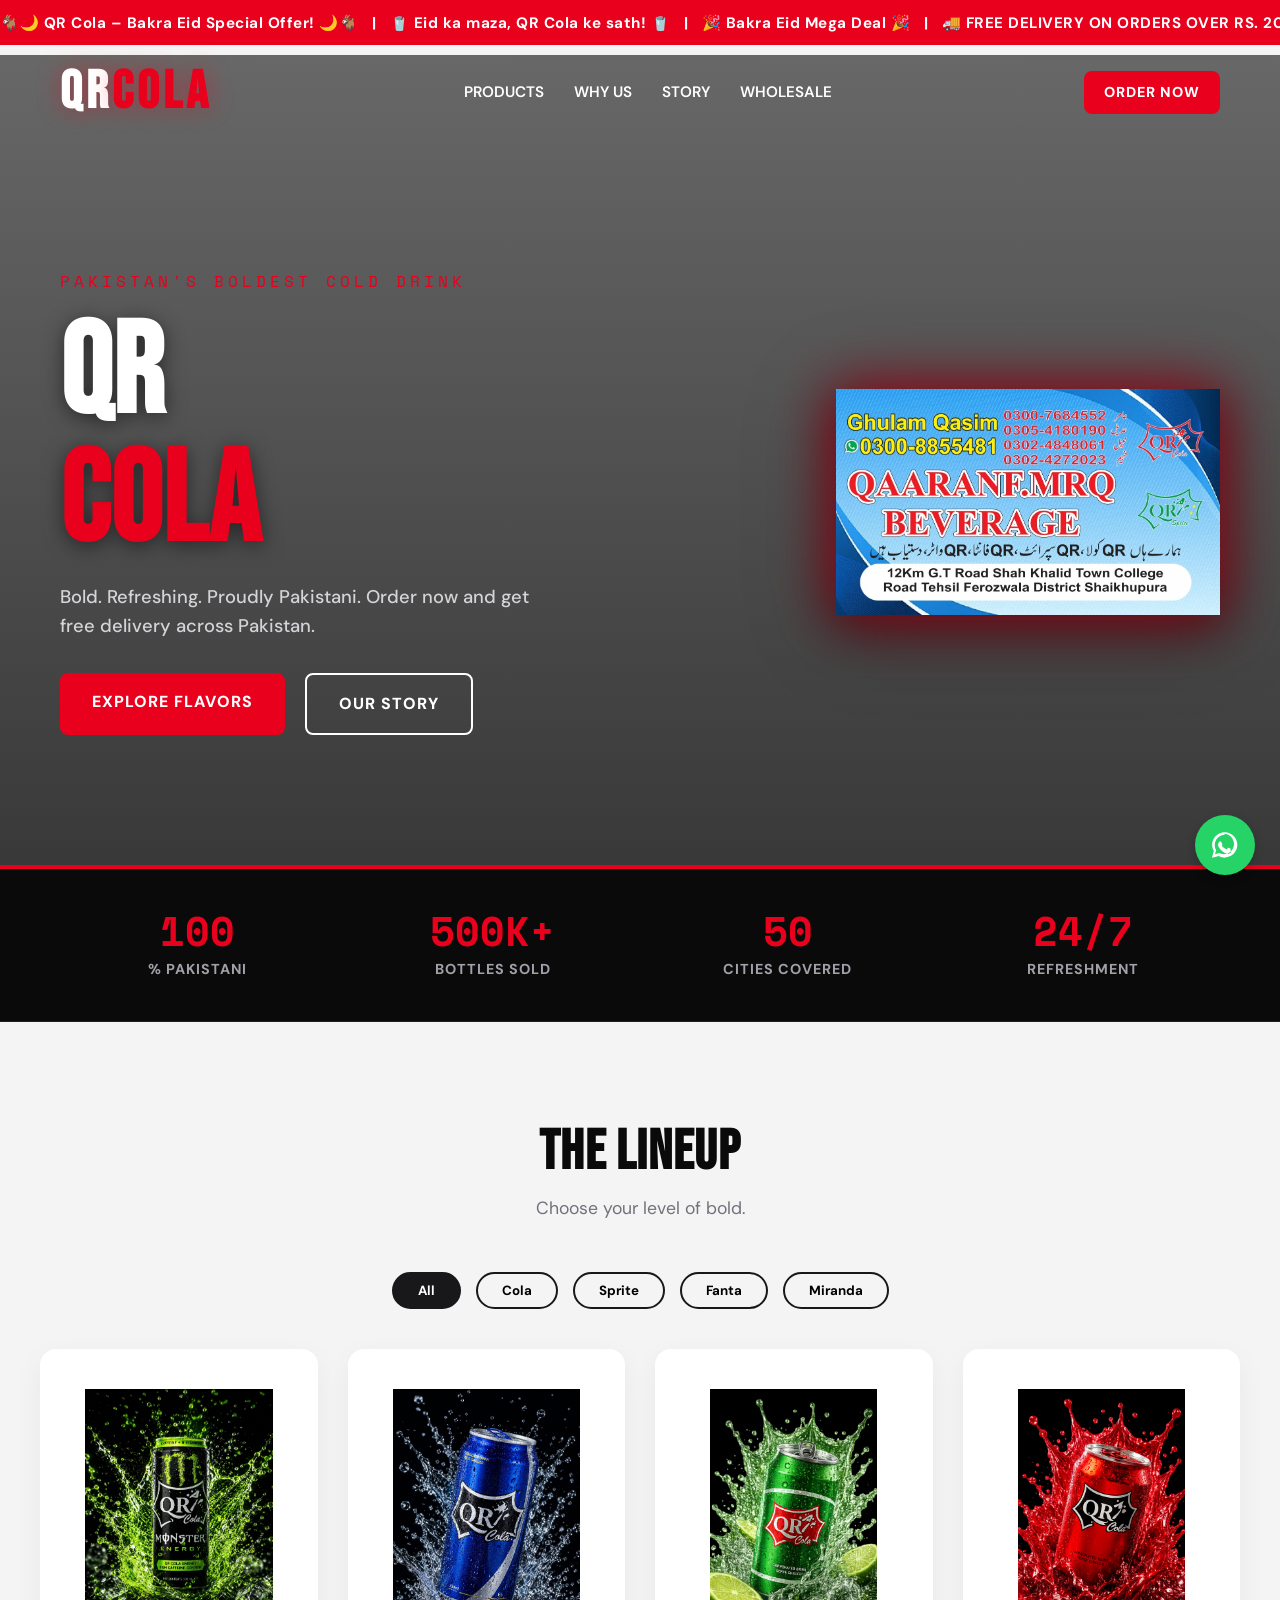
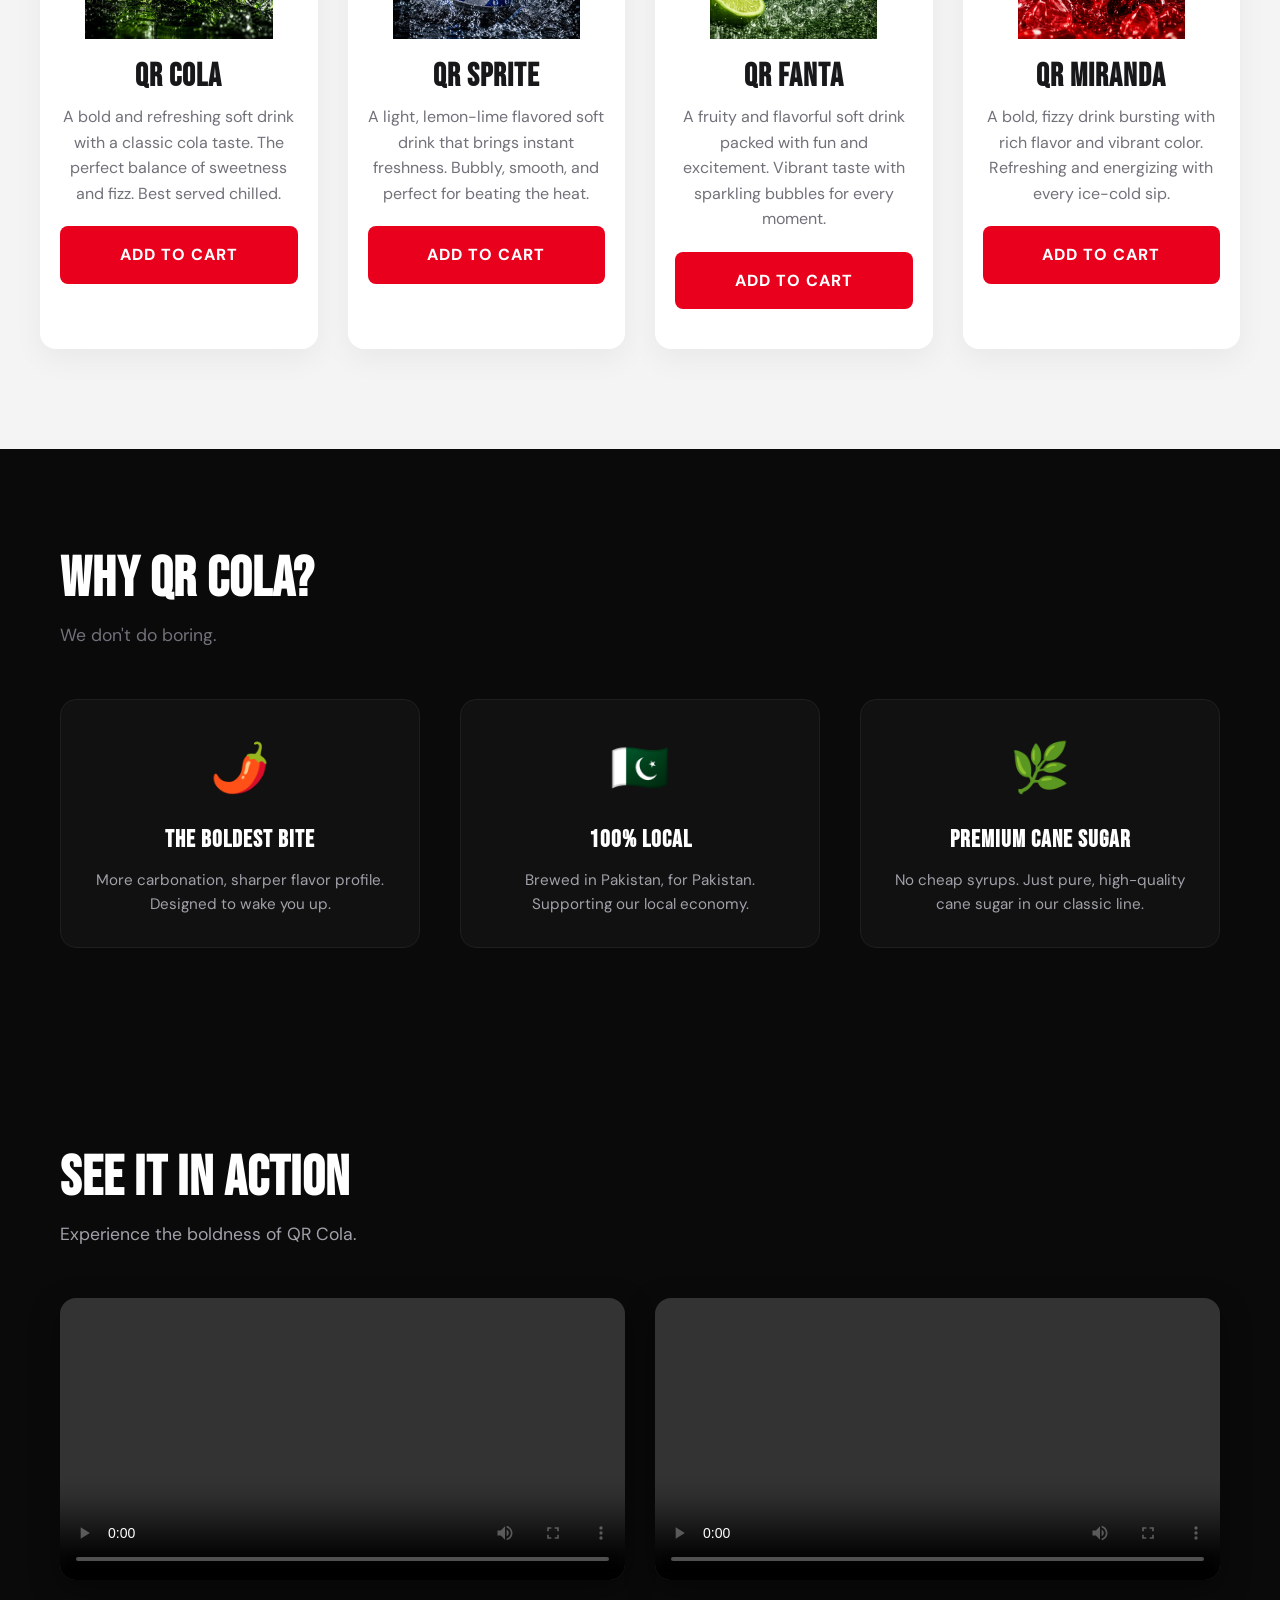
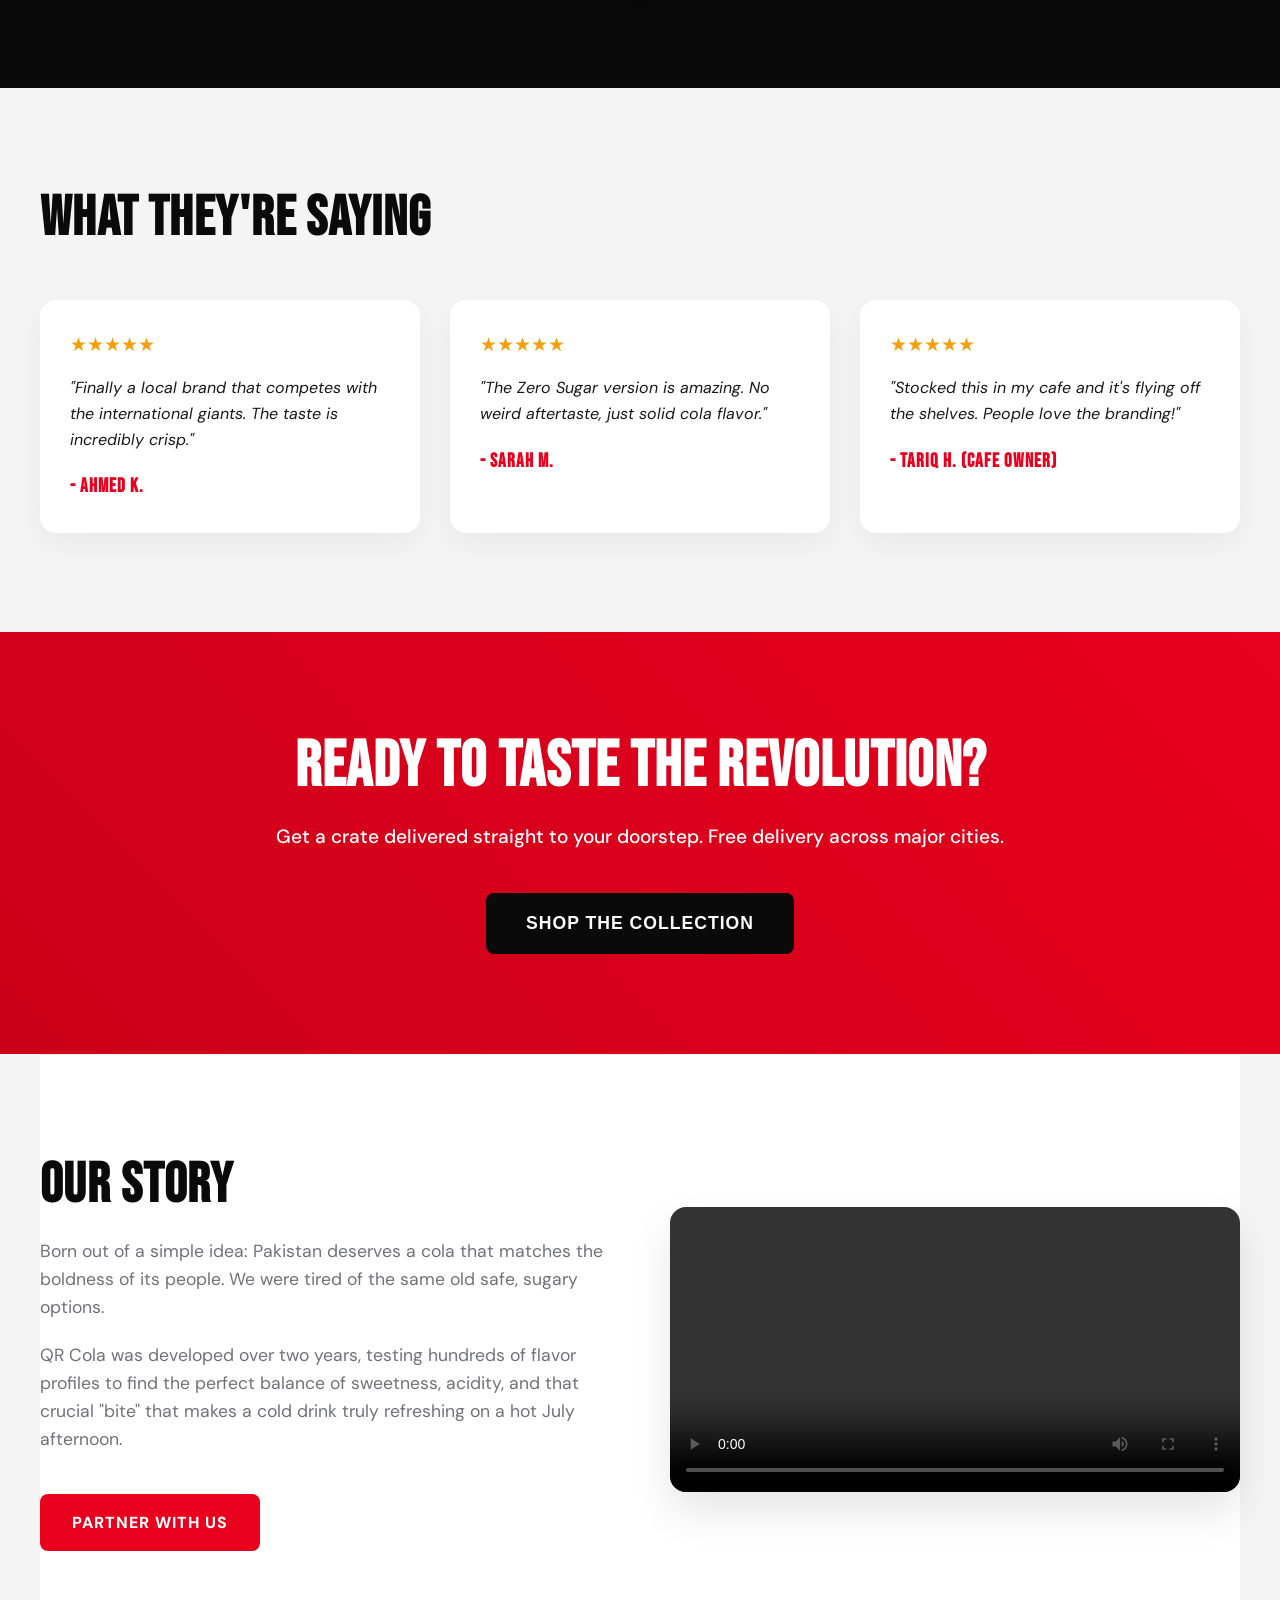
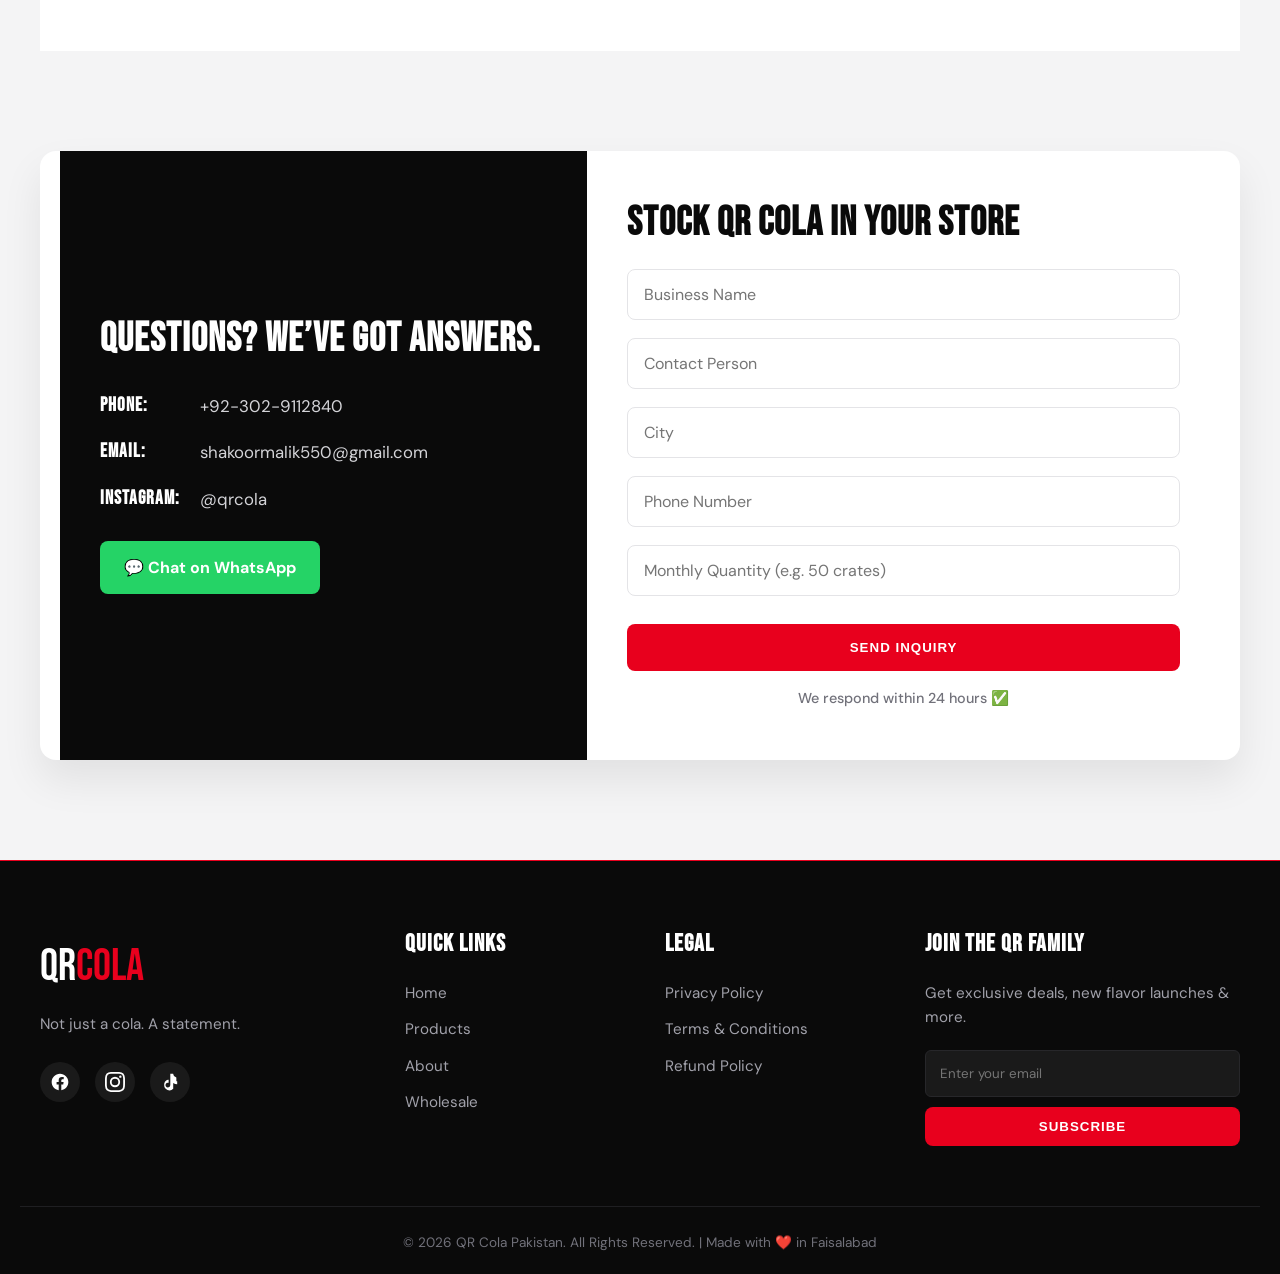
<file: index.html>
<!DOCTYPE html>
<html lang="en">
<head>
    <!-- SEO Meta Tags -->
    <meta charset="UTF-8">
    <meta name="viewport" content="width=device-width, initial-scale=1.0">
    <title>QR Cola Pakistan — Pakistan's Boldest Cold Drink</title>
    <meta name="description" content="Not just a cola. A statement. Experience the bold, refreshing taste of QR Cola. Order now for free delivery across Pakistan.">
    <meta property="og:title" content="QR Cola Pakistan — Pakistan's Boldest Cold Drink">
    <meta property="og:description" content="Experience the bold, refreshing taste of QR Cola. Order now for free delivery across Pakistan.">
    <meta property="og:image" content="https://images.unsplash.com/photo-1622543925917-763c34d1a86e?ixlib=rb-4.0.3&auto=format&fit=crop&w=1200&q=80">
    <meta property="og:type" content="website">

    <!-- Google Fonts -->
    <link rel="preconnect" href="https://fonts.googleapis.com">
    <link rel="preconnect" href="https://fonts.gstatic.com" crossorigin>
    <link href="https://fonts.googleapis.com/css2?family=Bebas+Neue&family=DM+Sans:wght@400;500;700;800&family=Space+Mono:wght@400;700&display=swap" rel="stylesheet">

    <!-- Performance -->
    <link rel="preload" as="image" href="https://images.unsplash.com/photo-1622543925917-763c34d1a86e?ixlib=rb-4.0.3&auto=format&fit=crop&w=1920&q=80">

    <style>
        /* =========================================================
           GLOBAL VARIABLES & RESET
        ========================================================= */
        :root {
            --brand-red: #E8001D;
            --brand-red-dark: #cc0019;
            --brand-black: #0A0A0A;
            --brand-dark: #18181b;
            --brand-light: #f4f4f5;
            --brand-white: #ffffff;
            --text-gray: #71717a;
            
            --font-head: 'Bebas Neue', sans-serif;
            --font-body: 'DM Sans', sans-serif;
            --font-mono: 'Space Mono', monospace;
        }

        * {
            box-sizing: border-box;
            margin: 0;
            padding: 0;
        }

        html { scroll-behavior: smooth; }

        body {
            font-family: var(--font-body);
            background-color: var(--brand-light);
            color: var(--brand-dark);
            overflow-x: hidden;
            line-height: 1.6;
        }

        h1, h2, h3, h4, h5, h6 {
            font-family: var(--font-head);
            line-height: 1.1;
            letter-spacing: 1px;
            text-transform: uppercase;
        }

        .container {
            max-width: 1200px;
            margin: 0 auto;
            padding: 0 20px;
        }

        a { text-decoration: none; color: inherit; }
        ul { list-style: none; }
        img { max-width: 100%; height: auto; display: block; }

        /* General Button Style */
        .btn {
            display: inline-block;
            background-color: var(--brand-red);
            color: var(--brand-white);
            font-weight: 800;
            padding: 16px 32px;
            border-radius: 8px;
            border: none;
            cursor: pointer;
            text-transform: uppercase;
            letter-spacing: 1px;
            transition: all 0.3s ease;
            text-align: center;
        }
        .btn:hover { background-color: var(--brand-red-dark); transform: translateY(-2px); }

        /* Animation Utility */
        .fade-in {
            opacity: 0;
            transform: translateY(30px);
            transition: opacity 0.8s ease-out, transform 0.8s ease-out;
            will-change: transform, opacity;
        }
        .fade-in.visible { opacity: 1; transform: translateY(0); }

        /* =========================================================
           CRO Overlays (Scroll Bar, Sticky, WhatsApp, Exit Intent)
        ========================================================= */
        #scroll-progress {
            position: fixed; top: 0; left: 0; width: 100%; height: 4px;
            background-color: var(--brand-red); z-index: 10000;
            transform-origin: left center; transform: scaleX(0);
            will-change: transform;
        }

        .whatsapp-float {
            position: fixed; bottom: 25px; right: 25px; width: 60px; height: 60px;
            background-color: #25D366; color: #fff; border-radius: 50%;
            display: flex; align-items: center; justify-content: center;
            box-shadow: 0 4px 10px rgba(0, 0, 0, 0.2); z-index: 9998;
            will-change: transform; animation: pulse 2s infinite;
        }
        .whatsapp-float svg { width: 32px; height: 32px; fill: currentColor; }
        @keyframes pulse {
            0% { transform: scale(1); box-shadow: 0 0 0 0 rgba(37, 211, 102, 0.7); }
            70% { transform: scale(1.05); box-shadow: 0 0 0 15px rgba(37, 211, 102, 0); }
            100% { transform: scale(1); box-shadow: 0 0 0 0 rgba(37, 211, 102, 0); }
        }

        .mobile-sticky-bar {
            display: none; position: fixed; bottom: 0; left: 0; width: 100%;
            background-color: var(--brand-black); color: var(--brand-white);
            padding: 12px 16px; z-index: 9999; justify-content: space-between; align-items: center;
            box-shadow: 0 -4px 20px rgba(0,0,0,0.25);
            will-change: transform; transition: transform 0.3s ease-in-out;
        }
        .mobile-sticky-bar.hidden { transform: translateY(100%); }
        .mobile-sticky-bar .text { font-size: 0.85rem; font-weight: 700; }
        .mobile-sticky-bar .actions { display: flex; gap: 10px; align-items: center; }
        .mobile-sticky-bar .btn-buy { background: var(--brand-red); padding: 8px 16px; border-radius: 6px; font-weight: 800; font-size: 0.8rem; }
        .mobile-sticky-bar .btn-close { background: none; border: none; color: #a1a1aa; font-size: 1.2rem; }

        .exit-overlay {
            display: none; position: fixed; top: 0; left: 0; width: 100%; height: 100%;
            background-color: rgba(0, 0, 0, 0.8); z-index: 10001; align-items: center; justify-content: center; backdrop-filter: blur(4px);
        }
        .exit-popup {
            background: var(--brand-white); padding: 40px; border-radius: 16px; text-align: center;
            max-width: 480px; width: 90%; position: relative;
        }
        .exit-popup h2 { font-size: 2.5rem; color: var(--brand-dark); margin-bottom: 10px; }
        .exit-popup p { color: var(--text-gray); margin-bottom: 20px; font-size: 1rem; }
        .exit-form input { width: 100%; padding: 14px; border: 2px solid #e4e4e7; border-radius: 8px; margin-bottom: 15px; font-size: 1rem; font-family: var(--font-body); }
        .exit-form .btn { width: 100%; }
        .btn-exit-close { position: absolute; top: 15px; right: 20px; background: none; border: none; font-size: 1.8rem; color: #a1a1aa; cursor: pointer; }

        /* =========================================================
           1. ANNOUNCEMENT BAR
        ========================================================= */
        .announcement-bar {
            background-color: var(--brand-red);
            color: var(--brand-white);
            text-align: center;
            padding: 8px 10px;
            font-size: 0.9rem;
            font-weight: 700;
            display: flex;
            justify-content: center;
            align-items: center;
            gap: 15px;
            letter-spacing: 0.5px;
        }
        .timer { font-family: var(--font-mono); background: rgba(0,0,0,0.2); padding: 2px 8px; border-radius: 4px; }

        /* =========================================================
           2. NAVIGATION
        ========================================================= */
        .navbar {
            position: sticky; top: 0; z-index: 9000;
            background: transparent; padding: 20px 0;
            transition: all 0.3s ease;
        }
        .navbar.scrolled { background: rgba(10, 10, 10, 0.95); backdrop-filter: blur(10px); padding: 15px 0; }
        .nav-container { display: flex; justify-content: space-between; align-items: center; max-width: 1200px; margin: 0 auto; padding: 0 20px; }
        .logo { 
            font-family: var(--font-head); 
            font-size: 3.4rem; 
            font-weight: 900; 
            color: var(--brand-white); 
            letter-spacing: 4px;
            text-shadow: 0 0 24px rgba(232,0,29,0.45);
            line-height: 1;
        }
        .logo span { 
            color: var(--brand-red); 
            font-size: 3.4rem;
        }
        .nav-links { display: flex; gap: 30px; align-items: center; }
        .nav-links a { color: var(--brand-white); font-weight: 600; font-size: 0.95rem; text-transform: uppercase; transition: color 0.2s; }
        .nav-links a:hover { color: var(--brand-red); }
        
        .hamburger { display: none; cursor: pointer; flex-direction: column; gap: 5px; }
        .hamburger span { display: block; width: 25px; height: 3px; background: var(--brand-white); transition: all 0.3s; }

        /* =========================================================
           3. HERO SECTION
        ========================================================= */
        .hero {
            height: 90vh; min-height: 600px;
            position: relative;
            display: flex; align-items: center; justify-content: center; text-align: center; color: var(--brand-white);
            margin-top: -85px;
            padding-top: 85px;
            overflow: hidden;
        }
        .hero-video {
            position: absolute; top: 0; left: 0; width: 100%; height: 100%;
            object-fit: cover; z-index: 0;
        }
        .hero-overlay {
            position: absolute; top: 0; left: 0; width: 100%; height: 100%;
            background: linear-gradient(rgba(10,10,10,0.6), rgba(10,10,10,0.8));
            z-index: 1;
        }
        .hero .container { position: relative; z-index: 2; }
        .hero-content { display: flex; align-items: center; justify-content: space-between; gap: 40px; text-align: left; width: 100%; }
        .hero-text { flex: 1; }
        .hero-text h1 { font-size: clamp(4rem, 10vw, 9rem); margin-bottom: 16px; text-shadow: 0 4px 20px rgba(0,0,0,0.5); line-height: 1; }
        .hero-text h1 span { color: var(--brand-red); }
        .hero-text .tagline { font-family: var(--font-mono); font-size: 1rem; letter-spacing: 4px; text-transform: uppercase; color: #E8001D; margin-bottom: 16px; display: block; }
        .hero-text p { font-size: 1.15rem; font-weight: 500; margin-bottom: 32px; color: #d4d4d8; max-width: 480px; }
        .hero-buttons { display: flex; gap: 20px; }
        .hero-image { flex: 0 0 auto; display: flex; align-items: center; justify-content: flex-end; }
        .hero-image img {
            width: clamp(200px, 30vw, 420px);
            height: auto;
            filter: drop-shadow(0 0 30px rgba(232,0,29,0.7)) drop-shadow(0 8px 24px rgba(0,0,0,0.8));
            animation: logoPulse 3s ease-in-out infinite;
        }
        .btn-outline { background: transparent; border: 2px solid var(--brand-white); color: var(--brand-white); }
        .btn-outline:hover { background: var(--brand-white); color: var(--brand-black); }
        @media (max-width: 768px) {
            .hero-content { flex-direction: column; text-align: center; }
            .hero-text p { margin-inline: auto; }
            .hero-buttons { justify-content: center; }
            .hero-image { justify-content: center; }
            .hero-image img { width: clamp(180px, 55vw, 300px); }
        }

        /* =========================================================
           4. TRUST SIGNALS STRIP
        ========================================================= */
        .trust-strip { background: var(--brand-black); color: var(--brand-white); padding: 40px 0; border-top: 4px solid var(--brand-red); border-bottom: 1px solid #1f1f22;}
        .trust-grid { display: grid; grid-template-columns: repeat(4, 1fr); gap: 20px; text-align: center; }
        .trust-item h3 { font-family: var(--font-mono); font-size: 2.5rem; color: var(--brand-red); margin-bottom: 5px; }
        .trust-item p { font-size: 0.9rem; text-transform: uppercase; font-weight: 700; letter-spacing: 1px; color: #a1a1aa; }

        /* =========================================================
           5. PRODUCTS SECTION
        ========================================================= */
        .products { padding: 100px 0; text-align: center; }
        .section-header { margin-bottom: 50px; }
        .section-header h2 { font-size: 3.5rem; margin-bottom: 10px; color: var(--brand-black); }
        .section-header p { color: var(--text-gray); font-size: 1.1rem; }
        
        .filter-tabs { display: flex; justify-content: center; gap: 15px; margin-bottom: 40px; }
        .filter-btn { padding: 8px 24px; border: 2px solid var(--brand-dark); background: transparent; border-radius: 30px; cursor: pointer; font-weight: 700; font-family: var(--font-body); transition: all 0.3s; }
        .filter-btn.active, .filter-btn:hover { background: var(--brand-dark); color: var(--brand-white); }

        .product-grid { display: grid; grid-template-columns: repeat(4, 1fr); gap: 30px; }
        .product-card { background: var(--brand-white); padding: 40px 20px; border-radius: 16px; box-shadow: 0 10px 30px rgba(0,0,0,0.05); transition: transform 0.3s; }
        .product-card:hover { transform: translateY(-10px); }
        .product-card img { height: 250px; object-fit: contain; margin: 0 auto 20px; }
        .product-card h3 { font-size: 2rem; margin-bottom: 10px; }
        .product-card p { color: var(--text-gray); margin-bottom: 20px; }

        /* =========================================================
           6. WHY QR COLA SECTION
        ========================================================= */
        .why-qr { background: var(--brand-black); color: var(--brand-white); padding: 100px 0; }
        .why-qr .section-header h2 { color: var(--brand-white); }
        .why-grid { display: grid; grid-template-columns: repeat(3, 1fr); gap: 40px; }
        .why-card { text-align: center; padding: 30px; border: 1px solid #1f1f22; border-radius: 16px; background: #111; }
        .why-card .icon { font-size: 3rem; margin-bottom: 20px; }
        .why-card h4 { font-size: 1.5rem; margin-bottom: 15px; }
        .why-card p { color: #a1a1aa; font-size: 0.95rem; }

        /* =========================================================
           7. TESTIMONIALS SECTION
        ========================================================= */
        .testimonials { padding: 100px 0; }
        .test-grid { display: grid; grid-template-columns: repeat(3, 1fr); gap: 30px; }
        .test-card { background: var(--brand-white); padding: 30px; border-radius: 16px; box-shadow: 0 10px 30px rgba(0,0,0,0.05); }
        .stars { color: #F59E0B; margin-bottom: 15px; font-size: 1.2rem; }
        .test-card p { font-style: italic; margin-bottom: 20px; color: var(--brand-dark); }
        .test-author { font-weight: 700; font-family: var(--font-head); font-size: 1.2rem; letter-spacing: 1px; color: var(--brand-red); }

        /* =========================================================
           8. ORDER / CTA SECTION
        ========================================================= */
        .cta-section { 
            background: linear-gradient(45deg, var(--brand-red-dark), var(--brand-red)); 
            padding: 100px 0; text-align: center; color: var(--brand-white); 
        }
        .cta-section h2 { font-size: 4rem; margin-bottom: 20px; }
        .cta-section p { font-size: 1.2rem; font-weight: 500; margin-bottom: 40px; }
        .cta-section .btn { background: var(--brand-black); color: var(--brand-white); font-size: 1.1rem; padding: 20px 40px; }
        .cta-section .btn:hover { background: #222; }

        /* =========================================================
           9. BRAND STORY SECTION
        ========================================================= */
        .brand-story { padding: 100px 0; background: var(--brand-white); }
        .story-grid { display: grid; grid-template-columns: 1fr 1fr; gap: 60px; align-items: center; }
        .story-img img { border-radius: 16px; box-shadow: 0 20px 40px rgba(0,0,0,0.1); }
        .story-content h2 { font-size: 3.5rem; margin-bottom: 20px; color: var(--brand-black); }
        .story-content p { color: var(--text-gray); font-size: 1.1rem; margin-bottom: 20px; }

        /* =========================================================
           10. CONTACT & WHOLESALE (Integrated)
        ========================================================= */
        .contact-section { padding: 100px 0; background: var(--brand-light); }
        .contact-container {
            background: var(--brand-white); border-radius: 16px; box-shadow: 0 20px 40px rgba(0, 0, 0, 0.08);
            display: grid; grid-template-columns: 1fr 1.2fr; overflow: hidden;
        }
        .left-col { background-color: var(--brand-black); color: var(--brand-white); padding: 50px 40px; display: flex; flex-direction: column; justify-content: center; }
        .left-col h2 { font-size: 2.5rem; margin-bottom: 30px; }
        .contact-details li { margin-bottom: 16px; display: flex; align-items: center; color: #d4d4d8; font-size: 1.05rem; }
        .contact-details strong { color: var(--brand-white); width: 100px; display: inline-block; font-family: var(--font-head); font-size: 1.2rem; letter-spacing: 1px; }
        .btn-whatsapp { background-color: #25D366; color: #fff; padding: 14px 24px; border-radius: 8px; font-weight: 700; display: inline-flex; align-items: center; width: max-content; margin-top: 10px; }
        
        .right-col { padding: 50px 40px; }
        .right-col h2 { font-size: 2.5rem; margin-bottom: 24px; color: var(--brand-black); }
        .form-group { margin-bottom: 18px; position: relative; }
        .form-group input { width: 100%; padding: 14px 16px; border: 1.5px solid #e4e4e7; border-radius: 8px; font-size: 1rem; font-family: var(--font-body); outline: none; transition: 0.2s; }
        .form-group input:focus { border-color: var(--brand-black); }
        .form-group input.error-border { border-color: var(--brand-red) !important; background-color: #fef2f2; }
        .inline-error { color: var(--brand-red); font-size: 0.85rem; margin-top: 6px; display: none; font-weight: 500; }
        .form-footer { text-align: center; margin-top: 16px; font-size: 0.9rem; color: var(--text-gray); font-weight: 500; }

        @keyframes shake { 0%, 100% { transform: translateX(0); } 20%, 60% { transform: translateX(-6px); } 40%, 80% { transform: translateX(6px); } }
        .shake-animation { animation: shake 0.4s cubic-bezier(.36,.07,.19,.97) both; }

        /* =========================================================
           VIDEO / ADS SECTION
        ========================================================= */
        .video-section { padding: 100px 0; background: var(--brand-black); }
        .video-section .section-header h2 { color: var(--brand-white); }
        .video-section .section-header p { color: #a1a1aa; }
        .video-grid { display: grid; grid-template-columns: 1fr 1fr; gap: 30px; }
        .video-wrapper video { width: 100%; border-radius: 16px; box-shadow: 0 10px 30px rgba(0,0,0,0.4); }

        @media (max-width: 768px) {
            .video-grid { grid-template-columns: 1fr; }
        }

        /* =========================================================
           11. FOOTER (Integrated)
        ========================================================= */
        .qr-footer { background-color: var(--brand-black); color: var(--brand-white); border-top: 1px solid var(--brand-red); padding: 70px 20px 20px; font-size: 0.95rem; }
        .footer-container { max-width: 1200px; margin: 0 auto; display: grid; grid-template-columns: 1.5fr 1fr 1fr 1.5fr; gap: 50px; }
        .qr-footer h4 { font-size: 1.5rem; margin-bottom: 24px; }
        .brand-col .footer-logo { font-size: 2.8rem; font-family: var(--font-head); margin-bottom: 10px; }
        .brand-col .footer-logo span { color: var(--brand-red); }
        .brand-col .tagline { color: #a1a1aa; margin-bottom: 25px; }
        .social-icons { display: flex; gap: 15px; }
        .social-link { width: 40px; height: 40px; background: #1a1a1a; border-radius: 50%; display: flex; align-items: center; justify-content: center; transition: 0.3s; }
        .social-link svg { width: 20px; height: 20px; fill: var(--brand-white); }
        .social-link:hover { background: var(--brand-red); transform: translateY(-3px); }
        .footer-links li { margin-bottom: 12px; }
        .footer-links a { color: #a1a1aa; transition: 0.2s; }
        .footer-links a:hover { color: var(--brand-red); padding-left: 5px; }
        .newsletter-col p { color: #a1a1aa; margin-bottom: 20px; }
        .newsletter-form { display: flex; flex-direction: column; gap: 10px; }
        .newsletter-form input { padding: 14px; background: #1a1a1a; border: 1px solid #27272a; color: #fff; border-radius: 6px; font-family: var(--font-body); outline: none; }
        .newsletter-form input:focus { border-color: var(--brand-red); }
        .footer-bottom { margin-top: 60px; padding-top: 25px; border-top: 1px solid #1f1f22; text-align: center; color: #71717a; font-size: 0.85rem; }

        /* =========================================================
           RESPONSIVE BREAKPOINTS (1200px, 768px, 480px)
        ========================================================= */
        @media (max-width: 1200px) {
            .hero-content h1 { font-size: 5rem; }
            .product-grid, .why-grid, .test-grid { gap: 20px; }
        }

        @media (max-width: 768px) {
            /* Navbar Mobile */
            .hamburger { display: flex; }
            .nav-links { 
                position: absolute; top: 100%; left: 0; width: 100%; background: var(--brand-black); 
                flex-direction: column; padding: 20px 0; gap: 20px; transform: scaleY(0); transform-origin: top; 
                transition: transform 0.3s ease; border-top: 1px solid #222;
            }
            .nav-links.active { transform: scaleY(1); }
            
            /* Typography & Layout adjustments */
            .hero-content h1 { font-size: 4rem; }
            .trust-grid { grid-template-columns: 1fr 1fr; gap: 30px; }
            .product-grid, .why-grid, .test-grid { grid-template-columns: 1fr 1fr; }
            .story-grid { grid-template-columns: 1fr; text-align: center; }
            .story-img { order: -1; } /* Image on top */
            .contact-container { grid-template-columns: 1fr; }
            .footer-container { grid-template-columns: 1fr 1fr; gap: 40px; }
            
            /* Mobile CRO display */
            .mobile-sticky-bar { display: flex; }
            .whatsapp-float { bottom: 80px; } /* Push above sticky bar */
            .exit-overlay { display: none !important; } /* Desktop only */
        }

        @media (max-width: 480px) {
            .hero-content h1 { font-size: 3rem; }
            .trust-grid { grid-template-columns: 1fr; }
            .product-grid { grid-template-columns: 1fr; }
            .why-grid, .test-grid { grid-template-columns: 1fr; }
            .footer-container { grid-template-columns: 1fr; }
            .cta-section h2 { font-size: 3rem; }
            .filter-tabs { flex-wrap: wrap; }
            .mobile-sticky-bar .text { font-size: 0.75rem; }
            .mobile-sticky-bar .btn-buy { padding: 6px 12px; }
        }
    </style>
</head>
<body>

    <!-- UI OVERLAYS -->
    <div id="scroll-progress"></div>

    <div class="exit-overlay" id="exitIntentPopup">
        <div class="exit-popup">
            <button class="btn-exit-close" id="closePopup">&times;</button>
            <h2>WAIT! Get 10% OFF</h2>
            <p>Don't leave thirsty. Enter your email to unlock your exclusive code: <strong>FIRST10</strong></p>
            <form class="exit-form" id="exitForm">
                <input type="email" placeholder="Enter your email address" required>
                <button type="submit" class="btn">CLAIM MY DISCOUNT</button>
            </form>
        </div>
    </div>

    <div class="mobile-sticky-bar" id="mobileStickyBar">
        <div class="text">🛒 QR Cola — Order & Get Free Delivery</div>
        <div class="actions">
            <a href="#order-cta" class="btn-buy">BUY NOW</a>
            <button class="btn-close" id="closeStickyBar">&times;</button>
        </div>
    </div>

    <a href="https://wa.me/923029112840" target="_blank" class="whatsapp-float" aria-label="Chat on WhatsApp">
        <svg viewBox="0 0 24 24"><path d="M12.031 21.492c-1.625 0-3.219-.422-4.641-1.219l-5.187 1.359 1.406-5.062a9.42 9.42 0 01-1.266-4.734c0-5.203 4.234-9.437 9.453-9.437s9.437 4.234 9.437 9.437-4.234 9.456-9.202 9.456h-.001zm0-17.155c-4.25 0-7.719 3.469-7.719 7.719 0 1.359.359 2.687 1.047 3.844l-.828 2.969 3.031-.797a7.669 7.669 0 003.469.828h.016c4.25 0 7.703-3.469 7.703-7.703 0-4.25-3.469-7.719-7.719-7.719zm4.234 10.516c-.234-.109-1.375-.688-1.594-.766-.219-.078-.375-.109-.531.109-.156.219-.609.766-.75.922-.141.156-.281.187-.516.078-1.25-.562-2.312-1.234-3.219-2.547-.141-.187.141-.172.359-.609.078-.156.031-.297-.016-.422-.047-.125-.531-1.281-.734-1.766-.187-.453-.391-.391-.531-.391-.141 0-.297-.016-.453-.016-.156 0-.422.062-.641.312-.219.25-.844.828-.844 2.016 0 1.187.859 2.344.984 2.5.125.156 1.703 2.609 4.125 3.656.578.25 1.031.391 1.391.5.578.187 1.109.156 1.531.094.469-.062 1.375-.562 1.562-1.109.187-.547.187-1.016.141-1.109-.063-.094-.219-.156-.454-.266z"/></svg>
    </a>

    <!-- 1. ANNOUNCEMENT BAR -->
    <div id="announcement-bar" class="announcement-bar" style="padding:10px 0; overflow:hidden; white-space:nowrap; display:block;">
        <div class="eid-marquee" style="display:inline-block; animation: eidScroll 22s linear infinite; white-space:nowrap; font-size:0.95rem; font-weight:700; letter-spacing:0.5px;">
            🐐🌙 QR Cola – Bakra Eid Special Offer! 🌙🐐 &nbsp;&nbsp;|&nbsp;&nbsp; 🥤 Eid ka maza, QR Cola ke sath! 🥤 &nbsp;&nbsp;|&nbsp;&nbsp; 🎉 Bakra Eid Mega Deal 🎉 &nbsp;&nbsp;|&nbsp;&nbsp; 🚚 FREE DELIVERY ON ORDERS OVER RS. 2000! &nbsp;&nbsp;|&nbsp;&nbsp; ⏰ Ends in: <strong id="countdownTimer" style="font-family:var(--font-mono); background:rgba(0,0,0,0.25); padding:2px 10px; border-radius:4px; letter-spacing:2px;">05:18:00</strong> &nbsp;&nbsp;|&nbsp;&nbsp; 🐐🌙 QR Cola – Bakra Eid Special Offer! 🌙🐐 &nbsp;&nbsp;|&nbsp;&nbsp; 🥤 Eid ka maza, QR Cola ke sath! 🥤 &nbsp;&nbsp;|&nbsp;&nbsp; 🎉 Bakra Eid Mega Deal 🎉 &nbsp;&nbsp;|&nbsp;&nbsp; 🚚 FREE DELIVERY ON ORDERS OVER RS. 2000! &nbsp;&nbsp;|&nbsp;&nbsp; ⏰ Ends in: <strong style="font-family:var(--font-mono); background:rgba(0,0,0,0.25); padding:2px 10px; border-radius:4px; letter-spacing:2px;">05:18:00</strong> &nbsp;&nbsp;|&nbsp;&nbsp;
        </div>
        <style>
            @keyframes eidScroll {
                0%   { transform: translateX(0); }
                100% { transform: translateX(-50%); }
            }
        </style>
    </div>

    <!-- 2. NAVIGATION -->
    <nav id="navbar" class="navbar">
        <div class="nav-container">
            <a href="#" class="logo">QR<span>COLA</span></a>
            <div class="nav-links" id="navLinks">
                <a href="#products">Products</a>
                <a href="#why-qr">Why Us</a>
                <a href="#brand-story">Story</a>
                <a href="#contact-wholesale">Wholesale</a>
            </div>
            <div style="display: flex; gap: 15px; align-items: center;">
                <a href="#order-cta" class="btn" style="padding: 10px 20px; font-size: 0.9rem;">Order Now</a>
                <div class="hamburger" id="hamburgerMenu">
                    <span></span><span></span><span></span>
                </div>
            </div>
        </div>
    </nav>

    <!-- 3. HERO SECTION -->
    <section id="hero" class="hero">
        <video class="hero-video" autoplay muted loop playsinline>
            <source src="video1.mp4" type="video/mp4">
        </video>
        <div class="hero-overlay"></div>
        <div class="container hero-content fade-in">
            <!-- Left: Text -->
            <div class="hero-text">
                <span class="tagline">Pakistan's Boldest Cold Drink</span>
                <h1>QR<br><span>COLA</span></h1>
                <p>Bold. Refreshing. Proudly Pakistani. Order now and get free delivery across Pakistan.</p>
                <div class="hero-buttons">
                    <a href="#products" class="btn">Explore Flavors</a>
                    <a href="#brand-story" class="btn btn-outline">Our Story</a>
                </div>
            </div>
            <!-- Right: Banner Image -->
            <div class="hero-image">
                <img src="images/qr_logo_tight.png" alt="QR Cola Logo" />
            </div>
        </div>
        <style>
            @keyframes logoPulse {
                0%, 100% { filter: drop-shadow(0 0 30px rgba(232,0,29,0.7)) drop-shadow(0 8px 24px rgba(0,0,0,0.8)); transform: scale(1); }
                50% { filter: drop-shadow(0 0 50px rgba(232,0,29,1)) drop-shadow(0 8px 32px rgba(0,0,0,0.9)); transform: scale(1.03); }
            }
        </style>
    </section>

    <!-- 4. TRUST SIGNALS STRIP -->
    <section id="trust-signals" class="trust-strip">
        <div class="container trust-grid">
            <div class="trust-item fade-in">
                <h3 class="stat-counter" data-target="100">0</h3><p>% Pakistani</p>
            </div>
            <div class="trust-item fade-in" style="transition-delay: 0.1s;">
                <h3 class="stat-counter" data-target="500000">0</h3><p>Bottles Sold</p>
            </div>
            <div class="trust-item fade-in" style="transition-delay: 0.2s;">
                <h3 class="stat-counter" data-target="50">0</h3><p>Cities Covered</p>
            </div>
            <div class="trust-item fade-in" style="transition-delay: 0.3s;">
                <h3>24/7</h3><p>Refreshment</p>
            </div>
        </div>
    </section>

    <!-- 5. PRODUCTS SECTION -->
    <section id="products" class="products container fade-in">
        <div class="section-header">
            <h2>The Lineup</h2>
            <p>Choose your level of bold.</p>
        </div>
        <div class="filter-tabs">
            <button class="filter-btn active" data-filter="all">All</button>
            <button class="filter-btn" data-filter="classic">Cola</button>
            <button class="filter-btn" data-filter="sprite">Sprite</button>
            <button class="filter-btn" data-filter="fanta">Fanta</button>
            <button class="filter-btn" data-filter="miranda">Miranda</button>
        </div>
        <div class="product-grid" id="productGrid">
            <!-- Product 1: QR Cola -->
            <div class="product-card" data-category="classic">
                <img src="berry.png" alt="QR Cola" loading="lazy">
                <h3>QR Cola</h3>
                <p>A bold and refreshing soft drink with a classic cola taste. The perfect balance of sweetness and fizz. Best served chilled.</p>
                <a href="https://wa.me/923029112840?text=Hi!%20I%20want%20to%20order%20QR%20Cola" target="_blank" class="btn" style="width: 100%">Add to Cart</a>
            </div>
            <!-- Product 2: QR Sprite -->
            <div class="product-card" data-category="sprite">
                <img src="lemon.png" alt="QR Sprite" loading="lazy">
                <h3>QR Sprite</h3>
                <p>A light, lemon-lime flavored soft drink that brings instant freshness. Bubbly, smooth, and perfect for beating the heat.</p>
                <a href="https://wa.me/923029112840?text=Hi!%20I%20want%20to%20order%20QR%20Sprite" target="_blank" class="btn" style="width: 100%">Add to Cart</a>
            </div>
            <!-- Product 3: QR Fanta -->
            <div class="product-card" data-category="fanta">
                <img src="original.png" alt="QR Fanta" loading="lazy">
                <h3>QR Fanta</h3>
                <p>A fruity and flavorful soft drink packed with fun and excitement. Vibrant taste with sparkling bubbles for every moment.</p>
                <a href="https://wa.me/923029112840?text=Hi!%20I%20want%20to%20order%20QR%20Fanta" target="_blank" class="btn" style="width: 100%">Add to Cart</a>
            </div>
            <!-- Product 4: QR Miranda -->
            <div class="product-card" data-category="miranda">
                <img src="zero.png" alt="QR Miranda" loading="lazy">
                <h3>QR Miranda</h3>
                <p>A bold, fizzy drink bursting with rich flavor and vibrant color. Refreshing and energizing with every ice-cold sip.</p>
                <a href="https://wa.me/923029112840?text=Hi!%20I%20want%20to%20order%20QR%20Miranda" target="_blank" class="btn" style="width: 100%">Add to Cart</a>
            </div>
        </div>
    </section>

    <!-- 6. WHY QR COLA SECTION -->
    <section id="why-qr" class="why-qr">
        <div class="container fade-in">
            <div class="section-header text-center">
                <h2>Why QR Cola?</h2>
                <p>We don't do boring.</p>
            </div>
            <div class="why-grid">
                <div class="why-card">
                    <div class="icon">🌶️</div>
                    <h4>The Boldest Bite</h4>
                    <p>More carbonation, sharper flavor profile. Designed to wake you up.</p>
                </div>
                <div class="why-card">
                    <div class="icon">🇵🇰</div>
                    <h4>100% Local</h4>
                    <p>Brewed in Pakistan, for Pakistan. Supporting our local economy.</p>
                </div>
                <div class="why-card">
                    <div class="icon">🌿</div>
                    <h4>Premium Cane Sugar</h4>
                    <p>No cheap syrups. Just pure, high-quality cane sugar in our classic line.</p>
                </div>
            </div>
        </div>
    </section>

    <!-- VIDEO / ADS SECTION -->
    <section class="video-section fade-in">
        <div class="container">
            <div class="section-header">
                <h2>See It In Action</h2>
                <p>Experience the boldness of QR Cola.</p>
            </div>
            <div class="video-grid">
                <div class="video-wrapper">
                    <video controls poster="" preload="metadata">
                        <source src="video1.mp4" type="video/mp4">
                    </video>
                </div>
                <div class="video-wrapper">
                    <video controls poster="" preload="metadata">
                        <source src="video2.mp4" type="video/mp4">
                    </video>
                </div>
            </div>
        </div>
    </section>

    <!-- 7. TESTIMONIALS SECTION -->
    <section id="testimonials" class="testimonials container fade-in">
        <div class="section-header text-center">
            <h2>What They're Saying</h2>
        </div>
        <div class="test-grid">
            <div class="test-card">
                <div class="stars">★★★★★</div>
                <p>"Finally a local brand that competes with the international giants. The taste is incredibly crisp."</p>
                <div class="test-author">- Ahmed K.</div>
            </div>
            <div class="test-card">
                <div class="stars">★★★★★</div>
                <p>"The Zero Sugar version is amazing. No weird aftertaste, just solid cola flavor."</p>
                <div class="test-author">- Sarah M.</div>
            </div>
            <div class="test-card">
                <div class="stars">★★★★★</div>
                <p>"Stocked this in my cafe and it's flying off the shelves. People love the branding!"</p>
                <div class="test-author">- Tariq H. (Cafe Owner)</div>
            </div>
        </div>
    </section>

    <!-- 8. ORDER / CTA SECTION -->
    <section id="order-cta" class="cta-section fade-in">
        <div class="container">
            <h2>Ready to Taste the Revolution?</h2>
            <p>Get a crate delivered straight to your doorstep. Free delivery across major cities.</p>
            <button class="btn">Shop The Collection</button>
        </div>
    </section>

    <!-- 9. BRAND STORY SECTION -->
    <section id="brand-story" class="brand-story container fade-in">
        <div class="story-grid">
            <div class="story-content">
                <h2>Our Story</h2>
                <p>Born out of a simple idea: Pakistan deserves a cola that matches the boldness of its people. We were tired of the same old safe, sugary options.</p>
                <p>QR Cola was developed over two years, testing hundreds of flavor profiles to find the perfect balance of sweetness, acidity, and that crucial "bite" that makes a cold drink truly refreshing on a hot July afternoon.</p>
                <a href="#contact-wholesale" class="btn" style="margin-top: 20px;">Partner With Us</a>
            </div>
            <div class="story-img">
                <video controls preload="metadata" style="width:100%; border-radius:16px; box-shadow: 0 20px 40px rgba(0,0,0,0.1);">
                    <source src="video2.mp4" type="video/mp4">
                </video>
            </div>
        </div>
    </section>

    <!-- 10. CONTACT & WHOLESALE SECTION -->
    <section id="contact-wholesale" class="contact-section fade-in">
        <div class="container contact-container">
            <!-- Left: Retail / Get in Touch -->
            <div class="left-col">
                <h2>QUESTIONS? WE’VE GOT ANSWERS.</h2>
                <ul class="contact-details">
                    <li><strong>Phone:</strong> +92-302-9112840</li>
                    <li><strong>Email:</strong> shakoormalik550@gmail.com</li>
                    <li><strong>Instagram:</strong> @qrcola</li>
                </ul>
                <a href="https://wa.me/923029112840" target="_blank" class="btn-whatsapp">
                    💬 Chat on WhatsApp
                </a>
            </div>

            <!-- Right: Wholesale Form -->
            <div class="right-col">
                <h2>STOCK QR COLA IN YOUR STORE</h2>
                <form id="wholesaleForm" novalidate>
                    <div class="form-group">
                        <input type="text" id="businessName" placeholder="Business Name">
                        <div class="inline-error">Business Name is required</div>
                    </div>
                    <div class="form-group">
                        <input type="text" id="contactPerson" placeholder="Contact Person">
                        <div class="inline-error">Contact Person is required</div>
                    </div>
                    <div class="form-group">
                        <input type="text" id="city" placeholder="City">
                        <div class="inline-error">City is required</div>
                    </div>
                    <div class="form-group">
                        <input type="tel" id="phone" placeholder="Phone Number">
                        <div class="inline-error">Phone Number is required</div>
                    </div>
                    <div class="form-group">
                        <input type="text" id="quantity" placeholder="Monthly Quantity (e.g. 50 crates)">
                        <div class="inline-error">Please specify a monthly quantity</div>
                    </div>
                    <button type="submit" class="btn" style="width:100%; margin-top:10px;">SEND INQUIRY</button>
                    <div class="form-footer">We respond within 24 hours ✅</div>
                </form>
            </div>
        </div>
    </section>

    <!-- 11. FOOTER -->
    <footer class="qr-footer">
        <div class="footer-container">
            <div class="brand-col">
                <div class="footer-logo">QR<span>COLA</span></div>
                <p class="tagline">Not just a cola. A statement.</p>
                <div class="social-icons">
                    <a href="#" class="social-link" aria-label="Facebook"><svg viewBox="0 0 24 24"><path d="M22 12c0-5.523-4.477-10-10-10S2 6.477 2 12c0 4.991 3.657 9.128 8.438 9.878v-6.987h-2.54V12h2.54V9.797c0-2.506 1.492-3.89 3.777-3.89 1.094 0 2.238.195 2.238.195v2.46h-1.26c-1.243 0-1.63.771-1.63 1.562V12h2.773l-.443 2.89h-2.33v6.988C18.343 21.128 22 16.991 22 12z"/></svg></a>
                    <a href="#" class="social-link" aria-label="Instagram"><svg viewBox="0 0 24 24"><path d="M12 2.163c3.204 0 3.584.012 4.85.07 3.252.148 4.771 1.691 4.919 4.919.058 1.265.069 1.645.069 4.849 0 3.205-.012 3.584-.069 4.849-.149 3.225-1.664 4.771-4.919 4.919-1.266.058-1.644.07-4.85.07-3.204 0-3.584-.012-4.849-.07-3.26-.149-4.771-1.699-4.919-4.92-.058-1.265-.07-1.644-.07-4.849 0-3.204.013-3.583.07-4.849.149-3.227 1.664-4.771 4.919-4.919 1.266-.057 1.645-.069 4.849-.069zM12 0C8.741 0 8.333.014 7.053.072 2.695.272.273 2.69.073 7.052.014 8.333 0 8.741 0 12c0 3.259.014 3.668.072 4.948.2 4.358 2.618 6.78 6.98 6.98C8.333 23.986 8.741 24 12 24c3.259 0 3.668-.014 4.948-.072 4.354-.2 6.782-2.618 6.979-6.98.059-1.28.073-1.689.073-4.948 0-3.259-.014-3.667-.072-4.947-.196-4.354-2.617-6.78-6.979-6.98C15.668.014 15.259 0 12 0zm0 5.838a6.162 6.162 0 100 12.324 6.162 6.162 0 000-12.324zM12 16a4 4 0 110-8 4 4 0 010 8zm6.406-11.845a1.44 1.44 0 100 2.881 1.44 1.44 0 000-2.881z"/></svg></a>
                    <a href="#" class="social-link" aria-label="TikTok"><svg viewBox="0 0 24 24"><path d="M19.59 6.69a4.83 4.83 0 01-3.77-4.25V2h-3.45v13.67a2.89 2.89 0 01-5.2 1.74 2.89 2.89 0 012.31-4.64 2.93 2.93 0 01.88.13V9.4a6.84 6.84 0 00-1-.05A6.33 6.33 0 005 15.66a6.34 6.34 0 0010.86 4.43v-7a8.16 8.16 0 004.77 1.52v-3.4a4.85 4.85 0 01-1-.1z"/></svg></a>
                </div>
            </div>
            <div>
                <h4>QUICK LINKS</h4>
                <ul class="footer-links">
                    <li><a href="#hero">Home</a></li>
                    <li><a href="#products">Products</a></li>
                    <li><a href="#why-qr">About</a></li>
                    <li><a href="#contact-wholesale">Wholesale</a></li>
                </ul>
            </div>
            <div>
                <h4>LEGAL</h4>
                <ul class="footer-links">
                    <li><a href="#">Privacy Policy</a></li>
                    <li><a href="#">Terms & Conditions</a></li>
                    <li><a href="#">Refund Policy</a></li>
                </ul>
            </div>
            <div class="newsletter-col">
                <h4>JOIN THE QR FAMILY</h4>
                <p>Get exclusive deals, new flavor launches & more.</p>
                <form class="newsletter-form" onsubmit="event.preventDefault(); alert('Subscribed successfully!');">
                    <input type="email" placeholder="Enter your email" required>
                    <button type="submit" class="btn" style="padding: 12px;">SUBSCRIBE</button>
                </form>
            </div>
        </div>
        <div class="footer-bottom">
            <p>&copy; 2026 QR Cola Pakistan. All Rights Reserved. | Made with ❤️ in Faisalabad</p>
        </div>
    </footer>

    <!-- =========================================================
         JAVASCRIPT
    ========================================================= -->
    <script>
        document.addEventListener('DOMContentLoaded', () => {
            
            /* --- 1. Debounce Utility --- */
            const debounce = (func, wait) => {
                let timeout;
                return function executedFunction(...args) {
                    const later = () => { clearTimeout(timeout); func(...args); };
                    clearTimeout(timeout); timeout = setTimeout(later, wait);
                };
            };

            /* --- 2. Scroll Progress Bar --- */
            const progressBar = document.getElementById('scroll-progress');
            window.addEventListener('scroll', debounce(() => {
                requestAnimationFrame(() => {
                    const scrolled = window.scrollY / (document.documentElement.scrollHeight - window.innerHeight);
                    progressBar.style.transform = `scaleX(${scrolled})`;
                });
            }, 10), { passive: true });

            /* --- 3. Navbar Scroll Behavior --- */
            const navbar = document.getElementById('navbar');
            window.addEventListener('scroll', () => {
                if (window.scrollY > 50) navbar.classList.add('scrolled');
                else navbar.classList.remove('scrolled');
            }, { passive: true });

            /* --- 4. Mobile Menu Toggle --- */
            const hamburger = document.getElementById('hamburgerMenu');
            const navLinks = document.getElementById('navLinks');
            hamburger.addEventListener('click', () => {
                navLinks.classList.toggle('active');
            });
            // Close menu on click
            document.querySelectorAll('.nav-links a').forEach(link => {
                link.addEventListener('click', () => navLinks.classList.remove('active'));
            });

            /* --- 5. Real Persistent Countdown Timer --- */
            const timerEl = document.getElementById('countdownTimer');
            const annBar  = document.getElementById('announcement-bar');
            const OFFER_DURATION_MS = 5 * 60 * 60 * 1000 + 18 * 60 * 1000; // 5h 18m in ms
            const STORAGE_KEY = 'qrcola_offer_end';

            // First visit: set end time and save it
            let endTime = parseInt(localStorage.getItem(STORAGE_KEY));
            if (!endTime || isNaN(endTime)) {
                endTime = Date.now() + OFFER_DURATION_MS;
                localStorage.setItem(STORAGE_KEY, endTime);
            }

            function updateTimer() {
                const remaining = endTime - Date.now();

                if (remaining <= 0) {
                    // Offer expired
                    timerEl.textContent = '00:00:00';
                    timerEl.style.color = '#ff4444';
                    if (annBar) {
                        annBar.innerHTML = '<span>❌ OFFER ENDED — Stay tuned for the next deal!</span>';
                        annBar.style.background = '#333';
                    }
                    localStorage.removeItem(STORAGE_KEY); // Reset for next visit
                    return;
                }

                const totalSec = Math.floor(remaining / 1000);
                const h = Math.floor(totalSec / 3600).toString().padStart(2, '0');
                const m = Math.floor((totalSec % 3600) / 60).toString().padStart(2, '0');
                const s = (totalSec % 60).toString().padStart(2, '0');
                timerEl.textContent = `${h}:${m}:${s}`;

                // Turn red when under 30 minutes
                if (remaining < 30 * 60 * 1000) {
                    timerEl.style.color = '#ff4444';
                    timerEl.style.animation = 'pulse 1s infinite';
                }
            }

            updateTimer(); // Run immediately on load
            setInterval(updateTimer, 1000); // Update every second

            /* --- 6. Scroll-Triggered Animations (IntersectionObserver) --- */
            const fadeElements = document.querySelectorAll('.fade-in');
            const observer = new IntersectionObserver((entries) => {
                entries.forEach(entry => {
                    if (entry.isIntersecting) {
                        entry.target.classList.add('visible');
                        observer.unobserve(entry.target);
                    }
                });
            }, { threshold: 0.1, rootMargin: "0px 0px -50px 0px" });
            fadeElements.forEach(el => observer.observe(el));

            /* --- 7. Stat Counter Animation --- */
            const counters = document.querySelectorAll('.stat-counter');
            const counterObserver = new IntersectionObserver((entries, obs) => {
                entries.forEach(entry => {
                    if (entry.isIntersecting) {
                        const target = +entry.target.getAttribute('data-target');
                        let count = 0;
                        const updateCount = () => {
                            const increment = target / 50; 
                            if (count < target) {
                                count = Math.ceil(count + increment);
                                entry.target.innerText = count.toLocaleString();
                                requestAnimationFrame(updateCount);
                            } else {
                                entry.target.innerText = (target >= 500000 ? '500K+' : target);
                            }
                        };
                        updateCount();
                        obs.unobserve(entry.target);
                    }
                });
            }, { threshold: 0.5 });
            counters.forEach(counter => counterObserver.observe(counter));

            /* --- 8. Product Filter Tabs --- */
            const filterBtns = document.querySelectorAll('.filter-btn');
            const productCards = document.querySelectorAll('.product-card');
            filterBtns.forEach(btn => {
                btn.addEventListener('click', () => {
                    filterBtns.forEach(b => b.classList.remove('active'));
                    btn.classList.add('active');
                    const filter = btn.getAttribute('data-filter');
                    
                    productCards.forEach(card => {
                        if (filter === 'all' || card.getAttribute('data-category') === filter) {
                            card.style.display = 'block';
                            setTimeout(() => card.style.opacity = '1', 50);
                        } else {
                            card.style.opacity = '0';
                            setTimeout(() => card.style.display = 'none', 300);
                        }
                    });
                });
            });

            /* --- 9. Wholesale Form Validation --- */
            const wholesaleForm = document.getElementById('wholesaleForm');
            const formGroups = wholesaleForm.querySelectorAll('.form-group');
            
            wholesaleForm.addEventListener('submit', (e) => {
                e.preventDefault(); 
                let isFormValid = true;

                formGroups.forEach(group => {
                    const input = group.querySelector('input');
                    const errorMsg = group.querySelector('.inline-error');
                    
                    input.classList.remove('shake-animation');
                    void input.offsetWidth; // Reflow

                    if (input.value.trim() === '') {
                        isFormValid = false;
                        input.classList.add('error-border', 'shake-animation');
                        errorMsg.style.display = 'block';
                    } else {
                        input.classList.remove('error-border', 'shake-animation');
                        errorMsg.style.display = 'none';
                    }
                });

                if (isFormValid) {
                    alert('Success! Your wholesale inquiry has been sent to the QR Cola team.');
                    wholesaleForm.reset(); 
                }
            });

            // Dynamic error clear on type
            formGroups.forEach(group => {
                const input = group.querySelector('input');
                const errorMsg = group.querySelector('.inline-error');
                input.addEventListener('input', () => {
                    if (input.value.trim() !== '') {
                        input.classList.remove('error-border', 'shake-animation');
                        errorMsg.style.display = 'none';
                    }
                });
            });

            /* --- 10. Exit Intent Popup (Desktop) --- */
            const exitPopup = document.getElementById('exitIntentPopup');
            const closeExitPopup = document.getElementById('closePopup');
            const exitForm = document.getElementById('exitForm');
            let popupTriggered = false;

            document.addEventListener('mouseleave', (e) => {
                if (e.clientY < 10 && !popupTriggered && window.innerWidth > 768) {
                    exitPopup.style.display = 'flex';
                    popupTriggered = true;
                }
            });

            closeExitPopup.addEventListener('click', () => exitPopup.style.display = 'none');
            exitPopup.addEventListener('click', (e) => { if(e.target === exitPopup) exitPopup.style.display = 'none'; });
            
            exitForm.addEventListener('submit', (e) => {
                e.preventDefault();
                alert('Success! Check your inbox for code FIRST10.');
                exitPopup.style.display = 'none';
            });

            /* --- 11. Sticky Bottom Bar Dismiss (Mobile) --- */
            const stickyBar = document.getElementById('mobileStickyBar');
            document.getElementById('closeStickyBar').addEventListener('click', () => {
                stickyBar.classList.add('hidden');
                setTimeout(() => stickyBar.style.display = 'none', 300);
            });
        });
    </script>
</body>
</html>
</file>
